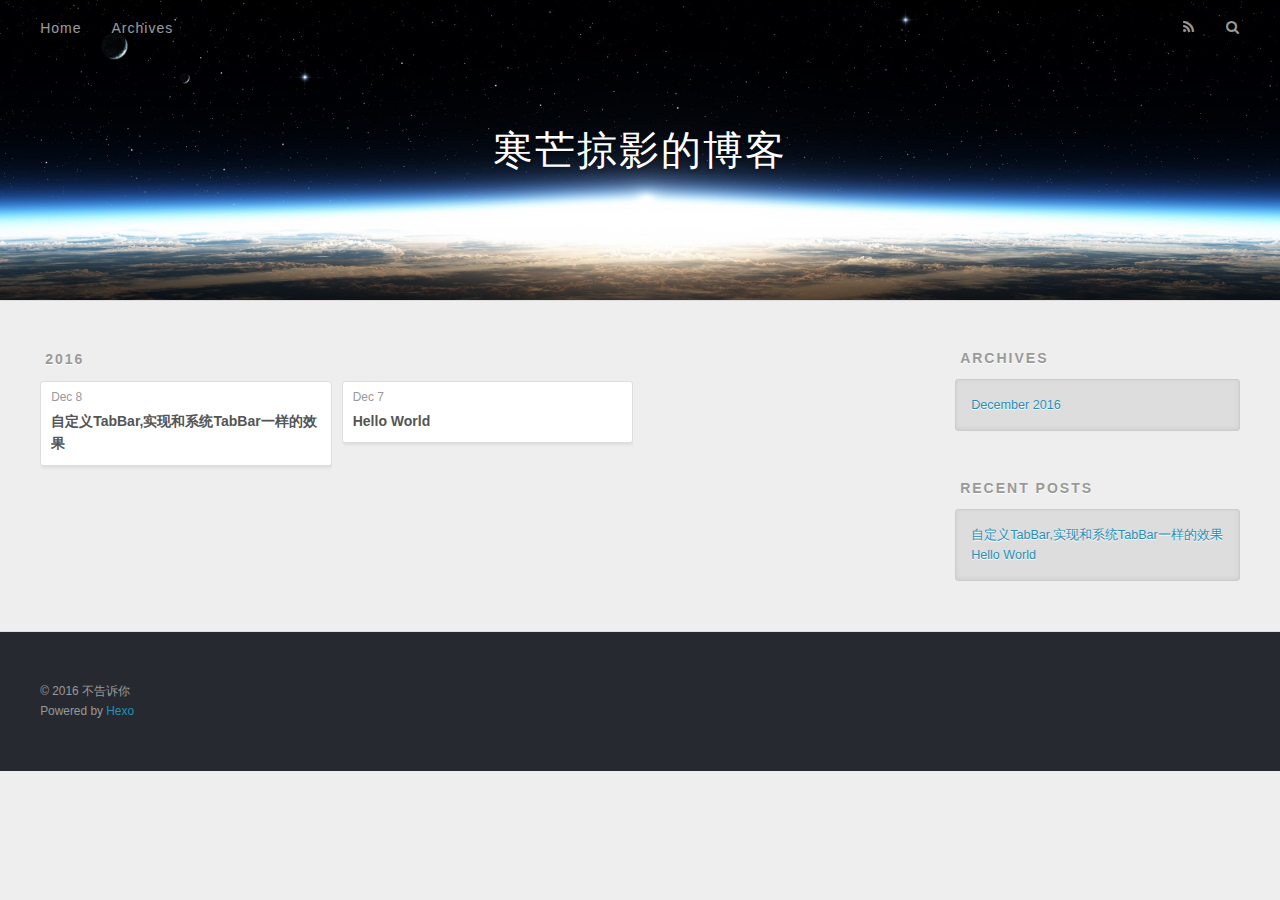
<file: archives/index.html>
<!DOCTYPE html>
<html>
<head>
  <meta charset="utf-8">
  
  <title>Archives | 寒芒掠影的博客</title>
  <meta name="viewport" content="width=device-width, initial-scale=1, maximum-scale=1">
  <meta name="description" content="找点乐子，一块乐呵乐呵得了。">
<meta property="og:type" content="website">
<meta property="og:title" content="寒芒掠影的博客">
<meta property="og:url" content="http://yoursite.com/archives/index.html">
<meta property="og:site_name" content="寒芒掠影的博客">
<meta property="og:description" content="找点乐子，一块乐呵乐呵得了。">
<meta name="twitter:card" content="summary">
<meta name="twitter:title" content="寒芒掠影的博客">
<meta name="twitter:description" content="找点乐子，一块乐呵乐呵得了。">
  
    <link rel="alternate" href="/atom.xml" title="寒芒掠影的博客" type="application/atom+xml">
  
  
    <link rel="icon" href="/favicon.png">
  
  
    <link href="//fonts.googleapis.com/css?family=Source+Code+Pro" rel="stylesheet" type="text/css">
  
  <link rel="stylesheet" href="/css/style.css">
  

</head>

<body>
  <div id="container">
    <div id="wrap">
      <header id="header">
  <div id="banner"></div>
  <div id="header-outer" class="outer">
    <div id="header-title" class="inner">
      <h1 id="logo-wrap">
        <a href="/" id="logo">寒芒掠影的博客</a>
      </h1>
      
    </div>
    <div id="header-inner" class="inner">
      <nav id="main-nav">
        <a id="main-nav-toggle" class="nav-icon"></a>
        
          <a class="main-nav-link" href="/">Home</a>
        
          <a class="main-nav-link" href="/archives">Archives</a>
        
      </nav>
      <nav id="sub-nav">
        
          <a id="nav-rss-link" class="nav-icon" href="/atom.xml" title="RSS Feed"></a>
        
        <a id="nav-search-btn" class="nav-icon" title="Search"></a>
      </nav>
      <div id="search-form-wrap">
        <form action="//google.com/search" method="get" accept-charset="UTF-8" class="search-form"><input type="search" name="q" results="0" class="search-form-input" placeholder="Search"><button type="submit" class="search-form-submit">&#xF002;</button><input type="hidden" name="sitesearch" value="http://yoursite.com"></form>
      </div>
    </div>
  </div>
</header>
      <div class="outer">
        <section id="main">
  
  
    
    
      
      
      <section class="archives-wrap">
        <div class="archive-year-wrap">
          <a href="/archives/2016" class="archive-year">2016</a>
        </div>
        <div class="archives">
    
    <article class="archive-article archive-type-post">
  <div class="archive-article-inner">
    <header class="archive-article-header">
      <a href="/2016/12/08/自定义TabBar-实现和系统TabBar一样的效果/" class="archive-article-date">
  <time datetime="2016-12-08T08:40:50.000Z" itemprop="datePublished">Dec 8</time>
</a>
      
  
    <h1 itemprop="name">
      <a class="archive-article-title" href="/2016/12/08/自定义TabBar-实现和系统TabBar一样的效果/">自定义TabBar,实现和系统TabBar一样的效果</a>
    </h1>
  

    </header>
  </div>
</article>
  
    
    
    <article class="archive-article archive-type-post">
  <div class="archive-article-inner">
    <header class="archive-article-header">
      <a href="/2016/12/07/hello-world/" class="archive-article-date">
  <time datetime="2016-12-07T03:57:28.000Z" itemprop="datePublished">Dec 7</time>
</a>
      
  
    <h1 itemprop="name">
      <a class="archive-article-title" href="/2016/12/07/hello-world/">Hello World</a>
    </h1>
  

    </header>
  </div>
</article>
  
  
    </div></section>
  

</section>
        
          <aside id="sidebar">
  
    

  
    

  
    
  
    
  <div class="widget-wrap">
    <h3 class="widget-title">Archives</h3>
    <div class="widget">
      <ul class="archive-list"><li class="archive-list-item"><a class="archive-list-link" href="/archives/2016/12/">December 2016</a></li></ul>
    </div>
  </div>


  
    
  <div class="widget-wrap">
    <h3 class="widget-title">Recent Posts</h3>
    <div class="widget">
      <ul>
        
          <li>
            <a href="/2016/12/08/自定义TabBar-实现和系统TabBar一样的效果/">自定义TabBar,实现和系统TabBar一样的效果</a>
          </li>
        
          <li>
            <a href="/2016/12/07/hello-world/">Hello World</a>
          </li>
        
      </ul>
    </div>
  </div>

  
</aside>
        
      </div>
      <footer id="footer">
  
  <div class="outer">
    <div id="footer-info" class="inner">
      &copy; 2016 不告诉你<br>
      Powered by <a href="http://hexo.io/" target="_blank">Hexo</a>
    </div>
  </div>
</footer>
    </div>
    <nav id="mobile-nav">
  
    <a href="/" class="mobile-nav-link">Home</a>
  
    <a href="/archives" class="mobile-nav-link">Archives</a>
  
</nav>
    

<script src="//ajax.googleapis.com/ajax/libs/jquery/2.0.3/jquery.min.js"></script>


  <link rel="stylesheet" href="/fancybox/jquery.fancybox.css">
  <script src="/fancybox/jquery.fancybox.pack.js"></script>


<script src="/js/script.js"></script>

  </div>
</body>
</html>
</file>
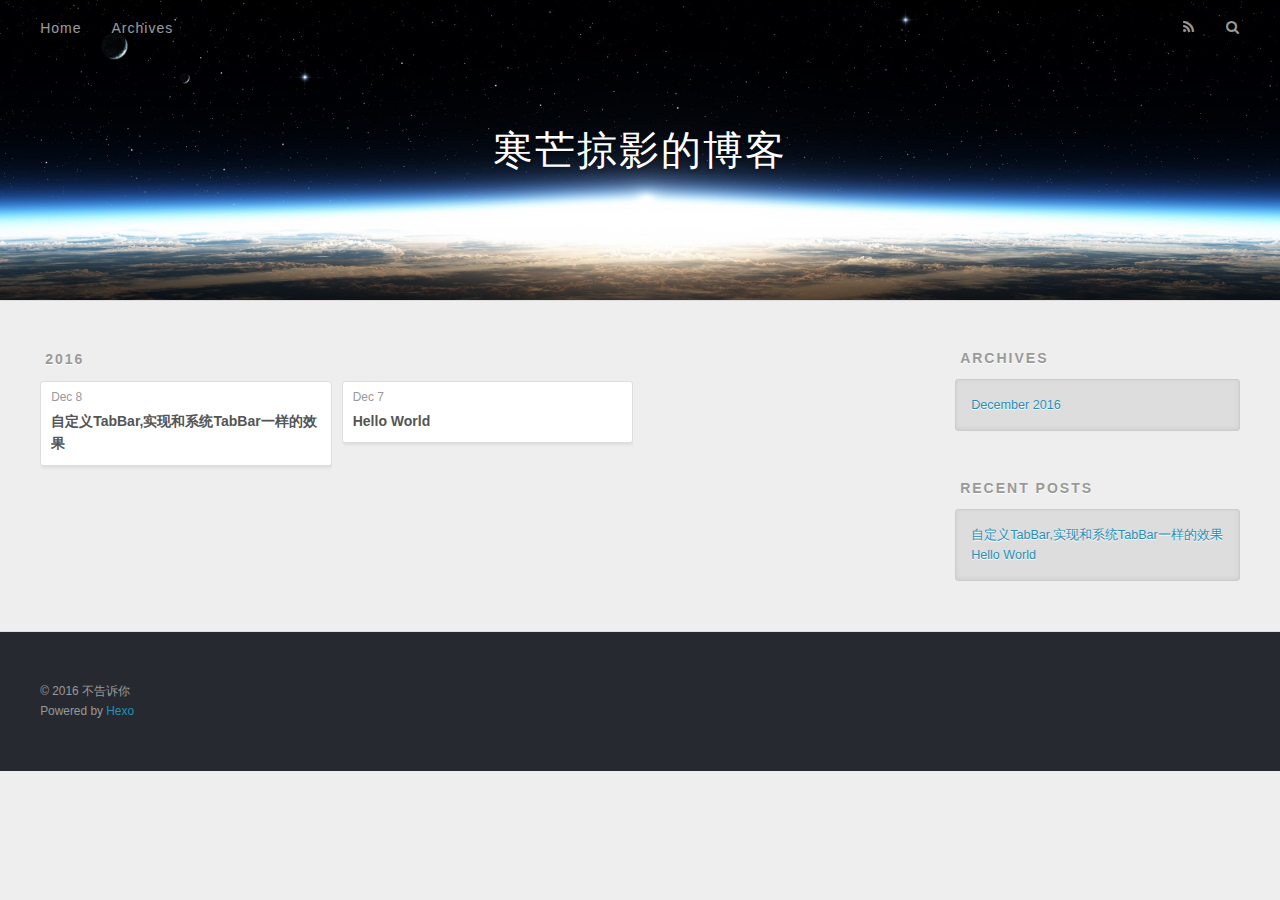
<file: archives/2016/index.html>
<!DOCTYPE html>
<html>
<head>
  <meta charset="utf-8">
  
  <title>Archives: 2016 | 寒芒掠影的博客</title>
  <meta name="viewport" content="width=device-width, initial-scale=1, maximum-scale=1">
  <meta name="description" content="找点乐子，一块乐呵乐呵得了。">
<meta property="og:type" content="website">
<meta property="og:title" content="寒芒掠影的博客">
<meta property="og:url" content="http://yoursite.com/archives/2016/index.html">
<meta property="og:site_name" content="寒芒掠影的博客">
<meta property="og:description" content="找点乐子，一块乐呵乐呵得了。">
<meta name="twitter:card" content="summary">
<meta name="twitter:title" content="寒芒掠影的博客">
<meta name="twitter:description" content="找点乐子，一块乐呵乐呵得了。">
  
    <link rel="alternate" href="/atom.xml" title="寒芒掠影的博客" type="application/atom+xml">
  
  
    <link rel="icon" href="/favicon.png">
  
  
    <link href="//fonts.googleapis.com/css?family=Source+Code+Pro" rel="stylesheet" type="text/css">
  
  <link rel="stylesheet" href="/css/style.css">
  

</head>

<body>
  <div id="container">
    <div id="wrap">
      <header id="header">
  <div id="banner"></div>
  <div id="header-outer" class="outer">
    <div id="header-title" class="inner">
      <h1 id="logo-wrap">
        <a href="/" id="logo">寒芒掠影的博客</a>
      </h1>
      
    </div>
    <div id="header-inner" class="inner">
      <nav id="main-nav">
        <a id="main-nav-toggle" class="nav-icon"></a>
        
          <a class="main-nav-link" href="/">Home</a>
        
          <a class="main-nav-link" href="/archives">Archives</a>
        
      </nav>
      <nav id="sub-nav">
        
          <a id="nav-rss-link" class="nav-icon" href="/atom.xml" title="RSS Feed"></a>
        
        <a id="nav-search-btn" class="nav-icon" title="Search"></a>
      </nav>
      <div id="search-form-wrap">
        <form action="//google.com/search" method="get" accept-charset="UTF-8" class="search-form"><input type="search" name="q" results="0" class="search-form-input" placeholder="Search"><button type="submit" class="search-form-submit">&#xF002;</button><input type="hidden" name="sitesearch" value="http://yoursite.com"></form>
      </div>
    </div>
  </div>
</header>
      <div class="outer">
        <section id="main">
  
  
    
    
      
      
      <section class="archives-wrap">
        <div class="archive-year-wrap">
          <a href="/archives/2016" class="archive-year">2016</a>
        </div>
        <div class="archives">
    
    <article class="archive-article archive-type-post">
  <div class="archive-article-inner">
    <header class="archive-article-header">
      <a href="/2016/12/08/自定义TabBar-实现和系统TabBar一样的效果/" class="archive-article-date">
  <time datetime="2016-12-08T08:40:50.000Z" itemprop="datePublished">Dec 8</time>
</a>
      
  
    <h1 itemprop="name">
      <a class="archive-article-title" href="/2016/12/08/自定义TabBar-实现和系统TabBar一样的效果/">自定义TabBar,实现和系统TabBar一样的效果</a>
    </h1>
  

    </header>
  </div>
</article>
  
    
    
    <article class="archive-article archive-type-post">
  <div class="archive-article-inner">
    <header class="archive-article-header">
      <a href="/2016/12/07/hello-world/" class="archive-article-date">
  <time datetime="2016-12-07T03:57:28.000Z" itemprop="datePublished">Dec 7</time>
</a>
      
  
    <h1 itemprop="name">
      <a class="archive-article-title" href="/2016/12/07/hello-world/">Hello World</a>
    </h1>
  

    </header>
  </div>
</article>
  
  
    </div></section>
  

</section>
        
          <aside id="sidebar">
  
    

  
    

  
    
  
    
  <div class="widget-wrap">
    <h3 class="widget-title">Archives</h3>
    <div class="widget">
      <ul class="archive-list"><li class="archive-list-item"><a class="archive-list-link" href="/archives/2016/12/">December 2016</a></li></ul>
    </div>
  </div>


  
    
  <div class="widget-wrap">
    <h3 class="widget-title">Recent Posts</h3>
    <div class="widget">
      <ul>
        
          <li>
            <a href="/2016/12/08/自定义TabBar-实现和系统TabBar一样的效果/">自定义TabBar,实现和系统TabBar一样的效果</a>
          </li>
        
          <li>
            <a href="/2016/12/07/hello-world/">Hello World</a>
          </li>
        
      </ul>
    </div>
  </div>

  
</aside>
        
      </div>
      <footer id="footer">
  
  <div class="outer">
    <div id="footer-info" class="inner">
      &copy; 2016 不告诉你<br>
      Powered by <a href="http://hexo.io/" target="_blank">Hexo</a>
    </div>
  </div>
</footer>
    </div>
    <nav id="mobile-nav">
  
    <a href="/" class="mobile-nav-link">Home</a>
  
    <a href="/archives" class="mobile-nav-link">Archives</a>
  
</nav>
    

<script src="//ajax.googleapis.com/ajax/libs/jquery/2.0.3/jquery.min.js"></script>


  <link rel="stylesheet" href="/fancybox/jquery.fancybox.css">
  <script src="/fancybox/jquery.fancybox.pack.js"></script>


<script src="/js/script.js"></script>

  </div>
</body>
</html>
</file>
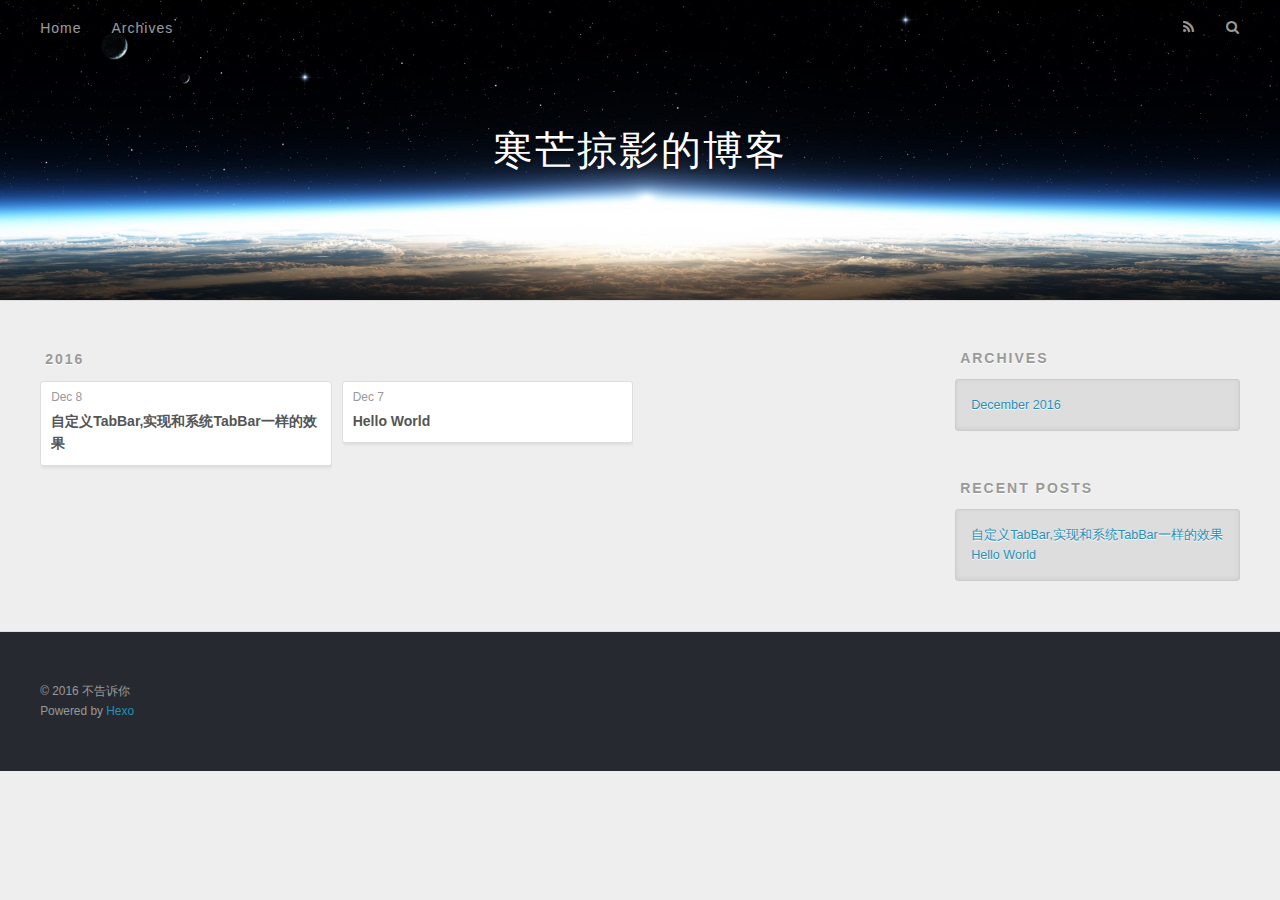
<file: archives/2016/12/index.html>
<!DOCTYPE html>
<html>
<head>
  <meta charset="utf-8">
  
  <title>Archives: 2016/12 | 寒芒掠影的博客</title>
  <meta name="viewport" content="width=device-width, initial-scale=1, maximum-scale=1">
  <meta name="description" content="找点乐子，一块乐呵乐呵得了。">
<meta property="og:type" content="website">
<meta property="og:title" content="寒芒掠影的博客">
<meta property="og:url" content="http://yoursite.com/archives/2016/12/index.html">
<meta property="og:site_name" content="寒芒掠影的博客">
<meta property="og:description" content="找点乐子，一块乐呵乐呵得了。">
<meta name="twitter:card" content="summary">
<meta name="twitter:title" content="寒芒掠影的博客">
<meta name="twitter:description" content="找点乐子，一块乐呵乐呵得了。">
  
    <link rel="alternate" href="/atom.xml" title="寒芒掠影的博客" type="application/atom+xml">
  
  
    <link rel="icon" href="/favicon.png">
  
  
    <link href="//fonts.googleapis.com/css?family=Source+Code+Pro" rel="stylesheet" type="text/css">
  
  <link rel="stylesheet" href="/css/style.css">
  

</head>

<body>
  <div id="container">
    <div id="wrap">
      <header id="header">
  <div id="banner"></div>
  <div id="header-outer" class="outer">
    <div id="header-title" class="inner">
      <h1 id="logo-wrap">
        <a href="/" id="logo">寒芒掠影的博客</a>
      </h1>
      
    </div>
    <div id="header-inner" class="inner">
      <nav id="main-nav">
        <a id="main-nav-toggle" class="nav-icon"></a>
        
          <a class="main-nav-link" href="/">Home</a>
        
          <a class="main-nav-link" href="/archives">Archives</a>
        
      </nav>
      <nav id="sub-nav">
        
          <a id="nav-rss-link" class="nav-icon" href="/atom.xml" title="RSS Feed"></a>
        
        <a id="nav-search-btn" class="nav-icon" title="Search"></a>
      </nav>
      <div id="search-form-wrap">
        <form action="//google.com/search" method="get" accept-charset="UTF-8" class="search-form"><input type="search" name="q" results="0" class="search-form-input" placeholder="Search"><button type="submit" class="search-form-submit">&#xF002;</button><input type="hidden" name="sitesearch" value="http://yoursite.com"></form>
      </div>
    </div>
  </div>
</header>
      <div class="outer">
        <section id="main">
  
  
    
    
      
      
      <section class="archives-wrap">
        <div class="archive-year-wrap">
          <a href="/archives/2016" class="archive-year">2016</a>
        </div>
        <div class="archives">
    
    <article class="archive-article archive-type-post">
  <div class="archive-article-inner">
    <header class="archive-article-header">
      <a href="/2016/12/08/自定义TabBar-实现和系统TabBar一样的效果/" class="archive-article-date">
  <time datetime="2016-12-08T08:40:50.000Z" itemprop="datePublished">Dec 8</time>
</a>
      
  
    <h1 itemprop="name">
      <a class="archive-article-title" href="/2016/12/08/自定义TabBar-实现和系统TabBar一样的效果/">自定义TabBar,实现和系统TabBar一样的效果</a>
    </h1>
  

    </header>
  </div>
</article>
  
    
    
    <article class="archive-article archive-type-post">
  <div class="archive-article-inner">
    <header class="archive-article-header">
      <a href="/2016/12/07/hello-world/" class="archive-article-date">
  <time datetime="2016-12-07T03:57:28.000Z" itemprop="datePublished">Dec 7</time>
</a>
      
  
    <h1 itemprop="name">
      <a class="archive-article-title" href="/2016/12/07/hello-world/">Hello World</a>
    </h1>
  

    </header>
  </div>
</article>
  
  
    </div></section>
  

</section>
        
          <aside id="sidebar">
  
    

  
    

  
    
  
    
  <div class="widget-wrap">
    <h3 class="widget-title">Archives</h3>
    <div class="widget">
      <ul class="archive-list"><li class="archive-list-item"><a class="archive-list-link" href="/archives/2016/12/">December 2016</a></li></ul>
    </div>
  </div>


  
    
  <div class="widget-wrap">
    <h3 class="widget-title">Recent Posts</h3>
    <div class="widget">
      <ul>
        
          <li>
            <a href="/2016/12/08/自定义TabBar-实现和系统TabBar一样的效果/">自定义TabBar,实现和系统TabBar一样的效果</a>
          </li>
        
          <li>
            <a href="/2016/12/07/hello-world/">Hello World</a>
          </li>
        
      </ul>
    </div>
  </div>

  
</aside>
        
      </div>
      <footer id="footer">
  
  <div class="outer">
    <div id="footer-info" class="inner">
      &copy; 2016 不告诉你<br>
      Powered by <a href="http://hexo.io/" target="_blank">Hexo</a>
    </div>
  </div>
</footer>
    </div>
    <nav id="mobile-nav">
  
    <a href="/" class="mobile-nav-link">Home</a>
  
    <a href="/archives" class="mobile-nav-link">Archives</a>
  
</nav>
    

<script src="//ajax.googleapis.com/ajax/libs/jquery/2.0.3/jquery.min.js"></script>


  <link rel="stylesheet" href="/fancybox/jquery.fancybox.css">
  <script src="/fancybox/jquery.fancybox.pack.js"></script>


<script src="/js/script.js"></script>

  </div>
</body>
</html>
</file>
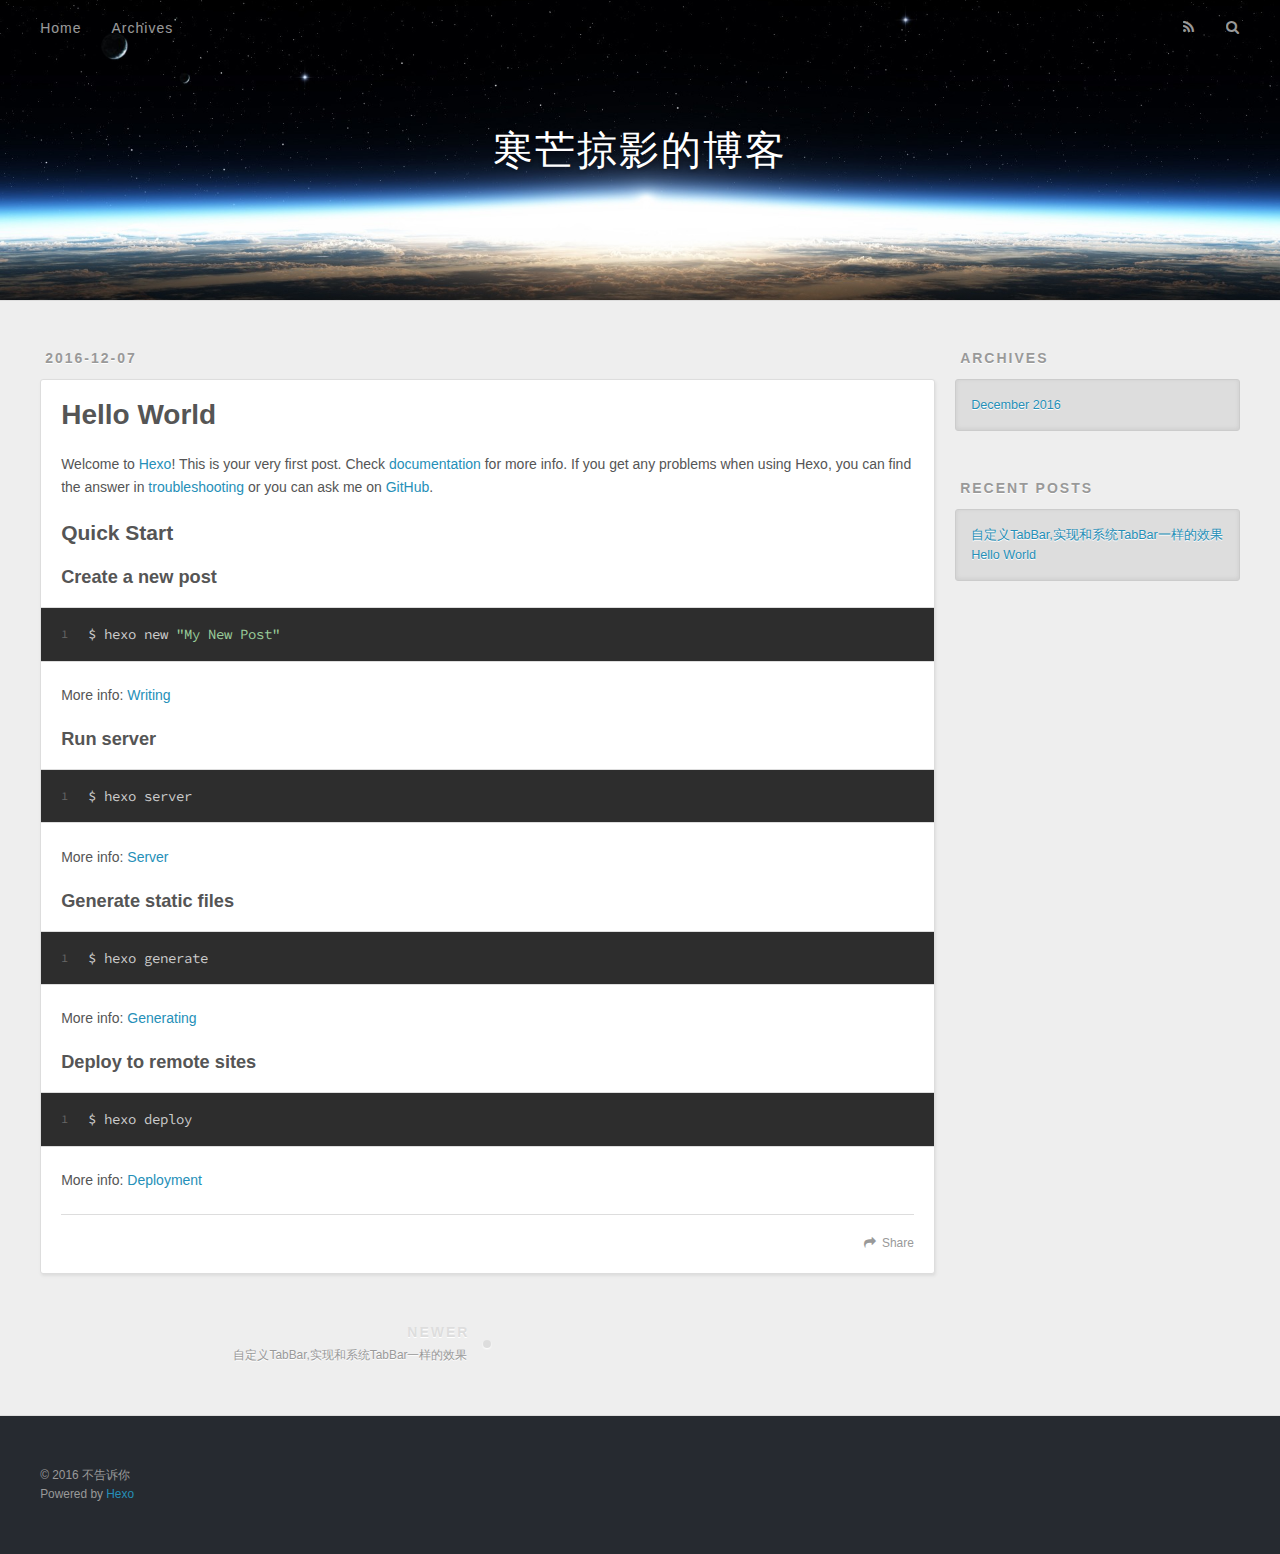
<file: 2016/12/07/hello-world/index.html>
<!DOCTYPE html>
<html>
<head>
  <meta charset="utf-8">
  
  <title>Hello World | 寒芒掠影的博客</title>
  <meta name="viewport" content="width=device-width, initial-scale=1, maximum-scale=1">
  <meta name="description" content="Welcome to Hexo! This is your very first post. Check documentation for more info. If you get any problems when using Hexo, you can find the answer in troubleshooting or you can ask me on GitHub.
Quick">
<meta property="og:type" content="article">
<meta property="og:title" content="Hello World">
<meta property="og:url" content="http://yoursite.com/2016/12/07/hello-world/index.html">
<meta property="og:site_name" content="寒芒掠影的博客">
<meta property="og:description" content="Welcome to Hexo! This is your very first post. Check documentation for more info. If you get any problems when using Hexo, you can find the answer in troubleshooting or you can ask me on GitHub.
Quick">
<meta property="og:updated_time" content="2016-12-07T04:03:14.000Z">
<meta name="twitter:card" content="summary">
<meta name="twitter:title" content="Hello World">
<meta name="twitter:description" content="Welcome to Hexo! This is your very first post. Check documentation for more info. If you get any problems when using Hexo, you can find the answer in troubleshooting or you can ask me on GitHub.
Quick">
  
    <link rel="alternate" href="/atom.xml" title="寒芒掠影的博客" type="application/atom+xml">
  
  
    <link rel="icon" href="/favicon.png">
  
  
    <link href="//fonts.googleapis.com/css?family=Source+Code+Pro" rel="stylesheet" type="text/css">
  
  <link rel="stylesheet" href="/css/style.css">
  

</head>

<body>
  <div id="container">
    <div id="wrap">
      <header id="header">
  <div id="banner"></div>
  <div id="header-outer" class="outer">
    <div id="header-title" class="inner">
      <h1 id="logo-wrap">
        <a href="/" id="logo">寒芒掠影的博客</a>
      </h1>
      
    </div>
    <div id="header-inner" class="inner">
      <nav id="main-nav">
        <a id="main-nav-toggle" class="nav-icon"></a>
        
          <a class="main-nav-link" href="/">Home</a>
        
          <a class="main-nav-link" href="/archives">Archives</a>
        
      </nav>
      <nav id="sub-nav">
        
          <a id="nav-rss-link" class="nav-icon" href="/atom.xml" title="RSS Feed"></a>
        
        <a id="nav-search-btn" class="nav-icon" title="Search"></a>
      </nav>
      <div id="search-form-wrap">
        <form action="//google.com/search" method="get" accept-charset="UTF-8" class="search-form"><input type="search" name="q" results="0" class="search-form-input" placeholder="Search"><button type="submit" class="search-form-submit">&#xF002;</button><input type="hidden" name="sitesearch" value="http://yoursite.com"></form>
      </div>
    </div>
  </div>
</header>
      <div class="outer">
        <section id="main"><article id="post-hello-world" class="article article-type-post" itemscope itemprop="blogPost">
  <div class="article-meta">
    <a href="/2016/12/07/hello-world/" class="article-date">
  <time datetime="2016-12-07T03:57:28.000Z" itemprop="datePublished">2016-12-07</time>
</a>
    
  </div>
  <div class="article-inner">
    
    
      <header class="article-header">
        
  
    <h1 class="article-title" itemprop="name">
      Hello World
    </h1>
  

      </header>
    
    <div class="article-entry" itemprop="articleBody">
      
        <p>Welcome to <a href="https://hexo.io/" target="_blank" rel="external">Hexo</a>! This is your very first post. Check <a href="https://hexo.io/docs/" target="_blank" rel="external">documentation</a> for more info. If you get any problems when using Hexo, you can find the answer in <a href="https://hexo.io/docs/troubleshooting.html" target="_blank" rel="external">troubleshooting</a> or you can ask me on <a href="https://github.com/hexojs/hexo/issues" target="_blank" rel="external">GitHub</a>.</p>
<h2 id="Quick-Start"><a href="#Quick-Start" class="headerlink" title="Quick Start"></a>Quick Start</h2><h3 id="Create-a-new-post"><a href="#Create-a-new-post" class="headerlink" title="Create a new post"></a>Create a new post</h3><figure class="highlight bash"><table><tr><td class="gutter"><pre><div class="line">1</div></pre></td><td class="code"><pre><div class="line">$ hexo new <span class="string">"My New Post"</span></div></pre></td></tr></table></figure>
<p>More info: <a href="https://hexo.io/docs/writing.html" target="_blank" rel="external">Writing</a></p>
<h3 id="Run-server"><a href="#Run-server" class="headerlink" title="Run server"></a>Run server</h3><figure class="highlight bash"><table><tr><td class="gutter"><pre><div class="line">1</div></pre></td><td class="code"><pre><div class="line">$ hexo server</div></pre></td></tr></table></figure>
<p>More info: <a href="https://hexo.io/docs/server.html" target="_blank" rel="external">Server</a></p>
<h3 id="Generate-static-files"><a href="#Generate-static-files" class="headerlink" title="Generate static files"></a>Generate static files</h3><figure class="highlight bash"><table><tr><td class="gutter"><pre><div class="line">1</div></pre></td><td class="code"><pre><div class="line">$ hexo generate</div></pre></td></tr></table></figure>
<p>More info: <a href="https://hexo.io/docs/generating.html" target="_blank" rel="external">Generating</a></p>
<h3 id="Deploy-to-remote-sites"><a href="#Deploy-to-remote-sites" class="headerlink" title="Deploy to remote sites"></a>Deploy to remote sites</h3><figure class="highlight bash"><table><tr><td class="gutter"><pre><div class="line">1</div></pre></td><td class="code"><pre><div class="line">$ hexo deploy</div></pre></td></tr></table></figure>
<p>More info: <a href="https://hexo.io/docs/deployment.html" target="_blank" rel="external">Deployment</a></p>

      
    </div>
    <footer class="article-footer">
      <a data-url="http://yoursite.com/2016/12/07/hello-world/" data-id="ciwg6sb1x0001once54182152" class="article-share-link">Share</a>
      
      
    </footer>
  </div>
  
    
<nav id="article-nav">
  
    <a href="/2016/12/08/自定义TabBar-实现和系统TabBar一样的效果/" id="article-nav-newer" class="article-nav-link-wrap">
      <strong class="article-nav-caption">Newer</strong>
      <div class="article-nav-title">
        
          自定义TabBar,实现和系统TabBar一样的效果
        
      </div>
    </a>
  
  
</nav>

  
</article>

</section>
        
          <aside id="sidebar">
  
    

  
    

  
    
  
    
  <div class="widget-wrap">
    <h3 class="widget-title">Archives</h3>
    <div class="widget">
      <ul class="archive-list"><li class="archive-list-item"><a class="archive-list-link" href="/archives/2016/12/">December 2016</a></li></ul>
    </div>
  </div>


  
    
  <div class="widget-wrap">
    <h3 class="widget-title">Recent Posts</h3>
    <div class="widget">
      <ul>
        
          <li>
            <a href="/2016/12/08/自定义TabBar-实现和系统TabBar一样的效果/">自定义TabBar,实现和系统TabBar一样的效果</a>
          </li>
        
          <li>
            <a href="/2016/12/07/hello-world/">Hello World</a>
          </li>
        
      </ul>
    </div>
  </div>

  
</aside>
        
      </div>
      <footer id="footer">
  
  <div class="outer">
    <div id="footer-info" class="inner">
      &copy; 2016 不告诉你<br>
      Powered by <a href="http://hexo.io/" target="_blank">Hexo</a>
    </div>
  </div>
</footer>
    </div>
    <nav id="mobile-nav">
  
    <a href="/" class="mobile-nav-link">Home</a>
  
    <a href="/archives" class="mobile-nav-link">Archives</a>
  
</nav>
    

<script src="//ajax.googleapis.com/ajax/libs/jquery/2.0.3/jquery.min.js"></script>


  <link rel="stylesheet" href="/fancybox/jquery.fancybox.css">
  <script src="/fancybox/jquery.fancybox.pack.js"></script>


<script src="/js/script.js"></script>

  </div>
</body>
</html>
</file>
<file: css/style.css>
body {
  width: 100%;
}
body:before,
body:after {
  content: "";
  display: table;
}
body:after {
  clear: both;
}
html,
body,
div,
span,
applet,
object,
iframe,
h1,
h2,
h3,
h4,
h5,
h6,
p,
blockquote,
pre,
a,
abbr,
acronym,
address,
big,
cite,
code,
del,
dfn,
em,
img,
ins,
kbd,
q,
s,
samp,
small,
strike,
strong,
sub,
sup,
tt,
var,
dl,
dt,
dd,
ol,
ul,
li,
fieldset,
form,
label,
legend,
table,
caption,
tbody,
tfoot,
thead,
tr,
th,
td {
  margin: 0;
  padding: 0;
  border: 0;
  outline: 0;
  font-weight: inherit;
  font-style: inherit;
  font-family: inherit;
  font-size: 100%;
  vertical-align: baseline;
}
body {
  line-height: 1;
  color: #000;
  background: #fff;
}
ol,
ul {
  list-style: none;
}
table {
  border-collapse: separate;
  border-spacing: 0;
  vertical-align: middle;
}
caption,
th,
td {
  text-align: left;
  font-weight: normal;
  vertical-align: middle;
}
a img {
  border: none;
}
input,
button {
  margin: 0;
  padding: 0;
}
input::-moz-focus-inner,
button::-moz-focus-inner {
  border: 0;
  padding: 0;
}
@font-face {
  font-family: FontAwesome;
  font-style: normal;
  font-weight: normal;
  src: url("fonts/fontawesome-webfont.eot?v=#4.0.3");
  src: url("fonts/fontawesome-webfont.eot?#iefix&v=#4.0.3") format("embedded-opentype"), url("fonts/fontawesome-webfont.woff?v=#4.0.3") format("woff"), url("fonts/fontawesome-webfont.ttf?v=#4.0.3") format("truetype"), url("fonts/fontawesome-webfont.svg#fontawesomeregular?v=#4.0.3") format("svg");
}
html,
body,
#container {
  height: 100%;
}
body {
  background: #eee;
  font: 14px "Helvetica Neue", Helvetica, Arial, sans-serif;
  -webkit-text-size-adjust: 100%;
}
.outer {
  max-width: 1220px;
  margin: 0 auto;
  padding: 0 20px;
}
.outer:before,
.outer:after {
  content: "";
  display: table;
}
.outer:after {
  clear: both;
}
.inner {
  display: inline;
  float: left;
  width: 98.33333333333333%;
  margin: 0 0.833333333333333%;
}
.left,
.alignleft {
  float: left;
}
.right,
.alignright {
  float: right;
}
.clear {
  clear: both;
}
#container {
  position: relative;
}
.mobile-nav-on {
  overflow: hidden;
}
#wrap {
  height: 100%;
  width: 100%;
  position: absolute;
  top: 0;
  left: 0;
  -webkit-transition: 0.2s ease-out;
  -moz-transition: 0.2s ease-out;
  -ms-transition: 0.2s ease-out;
  transition: 0.2s ease-out;
  z-index: 1;
  background: #eee;
}
.mobile-nav-on #wrap {
  left: 280px;
}
@media screen and (min-width: 768px) {
  #main {
    display: inline;
    float: left;
    width: 73.33333333333333%;
    margin: 0 0.833333333333333%;
  }
}
.article-date,
.article-category-link,
.archive-year,
.widget-title {
  text-decoration: none;
  text-transform: uppercase;
  letter-spacing: 2px;
  color: #999;
  margin-bottom: 1em;
  margin-left: 5px;
  line-height: 1em;
  text-shadow: 0 1px #fff;
  font-weight: bold;
}
.article-inner,
.archive-article-inner {
  background: #fff;
  -webkit-box-shadow: 1px 2px 3px #ddd;
  box-shadow: 1px 2px 3px #ddd;
  border: 1px solid #ddd;
  border-radius: 3px;
}
.article-entry h1,
.widget h1 {
  font-size: 2em;
}
.article-entry h2,
.widget h2 {
  font-size: 1.5em;
}
.article-entry h3,
.widget h3 {
  font-size: 1.3em;
}
.article-entry h4,
.widget h4 {
  font-size: 1.2em;
}
.article-entry h5,
.widget h5 {
  font-size: 1em;
}
.article-entry h6,
.widget h6 {
  font-size: 1em;
  color: #999;
}
.article-entry hr,
.widget hr {
  border: 1px dashed #ddd;
}
.article-entry strong,
.widget strong {
  font-weight: bold;
}
.article-entry em,
.widget em,
.article-entry cite,
.widget cite {
  font-style: italic;
}
.article-entry sup,
.widget sup,
.article-entry sub,
.widget sub {
  font-size: 0.75em;
  line-height: 0;
  position: relative;
  vertical-align: baseline;
}
.article-entry sup,
.widget sup {
  top: -0.5em;
}
.article-entry sub,
.widget sub {
  bottom: -0.2em;
}
.article-entry small,
.widget small {
  font-size: 0.85em;
}
.article-entry acronym,
.widget acronym,
.article-entry abbr,
.widget abbr {
  border-bottom: 1px dotted;
}
.article-entry ul,
.widget ul,
.article-entry ol,
.widget ol,
.article-entry dl,
.widget dl {
  margin: 0 20px;
  line-height: 1.6em;
}
.article-entry ul ul,
.widget ul ul,
.article-entry ol ul,
.widget ol ul,
.article-entry ul ol,
.widget ul ol,
.article-entry ol ol,
.widget ol ol {
  margin-top: 0;
  margin-bottom: 0;
}
.article-entry ul,
.widget ul {
  list-style: disc;
}
.article-entry ol,
.widget ol {
  list-style: decimal;
}
.article-entry dt,
.widget dt {
  font-weight: bold;
}
#header {
  height: 300px;
  position: relative;
  border-bottom: 1px solid #ddd;
}
#header:before,
#header:after {
  content: "";
  position: absolute;
  left: 0;
  right: 0;
  height: 40px;
}
#header:before {
  top: 0;
  background: -webkit-linear-gradient(rgba(0,0,0,0.2), transparent);
  background: -moz-linear-gradient(rgba(0,0,0,0.2), transparent);
  background: -ms-linear-gradient(rgba(0,0,0,0.2), transparent);
  background: linear-gradient(rgba(0,0,0,0.2), transparent);
}
#header:after {
  bottom: 0;
  background: -webkit-linear-gradient(transparent, rgba(0,0,0,0.2));
  background: -moz-linear-gradient(transparent, rgba(0,0,0,0.2));
  background: -ms-linear-gradient(transparent, rgba(0,0,0,0.2));
  background: linear-gradient(transparent, rgba(0,0,0,0.2));
}
#header-outer {
  height: 100%;
  position: relative;
}
#header-inner {
  position: relative;
  overflow: hidden;
}
#banner {
  position: absolute;
  top: 0;
  left: 0;
  width: 100%;
  height: 100%;
  background: url("images/banner.jpg") center #000;
  -webkit-background-size: cover;
  -moz-background-size: cover;
  background-size: cover;
  z-index: -1;
}
#header-title {
  text-align: center;
  height: 40px;
  position: absolute;
  top: 50%;
  left: 0;
  margin-top: -20px;
}
#logo,
#subtitle {
  text-decoration: none;
  color: #fff;
  font-weight: 300;
  text-shadow: 0 1px 4px rgba(0,0,0,0.3);
}
#logo {
  font-size: 40px;
  line-height: 40px;
  letter-spacing: 2px;
}
#subtitle {
  font-size: 16px;
  line-height: 16px;
  letter-spacing: 1px;
}
#subtitle-wrap {
  margin-top: 16px;
}
#main-nav {
  float: left;
  margin-left: -15px;
}
.nav-icon,
.main-nav-link {
  float: left;
  color: #fff;
  opacity: 0.6;
  text-decoration: none;
  text-shadow: 0 1px rgba(0,0,0,0.2);
  -webkit-transition: opacity 0.2s;
  -moz-transition: opacity 0.2s;
  -ms-transition: opacity 0.2s;
  transition: opacity 0.2s;
  display: block;
  padding: 20px 15px;
}
.nav-icon:hover,
.main-nav-link:hover {
  opacity: 1;
}
.nav-icon {
  font-family: FontAwesome;
  text-align: center;
  font-size: 14px;
  width: 14px;
  height: 14px;
  padding: 20px 15px;
  position: relative;
  cursor: pointer;
}
.main-nav-link {
  font-weight: 300;
  letter-spacing: 1px;
}
@media screen and (max-width: 479px) {
  .main-nav-link {
    display: none;
  }
}
#main-nav-toggle {
  display: none;
}
#main-nav-toggle:before {
  content: "\f0c9";
}
@media screen and (max-width: 479px) {
  #main-nav-toggle {
    display: block;
  }
}
#sub-nav {
  float: right;
  margin-right: -15px;
}
#nav-rss-link:before {
  content: "\f09e";
}
#nav-search-btn:before {
  content: "\f002";
}
#search-form-wrap {
  position: absolute;
  top: 15px;
  width: 150px;
  height: 30px;
  right: -150px;
  opacity: 0;
  -webkit-transition: 0.2s ease-out;
  -moz-transition: 0.2s ease-out;
  -ms-transition: 0.2s ease-out;
  transition: 0.2s ease-out;
}
#search-form-wrap.on {
  opacity: 1;
  right: 0;
}
@media screen and (max-width: 479px) {
  #search-form-wrap {
    width: 100%;
    right: -100%;
  }
}
.search-form {
  position: absolute;
  top: 0;
  left: 0;
  right: 0;
  background: #fff;
  padding: 5px 15px;
  border-radius: 15px;
  -webkit-box-shadow: 0 0 10px rgba(0,0,0,0.3);
  box-shadow: 0 0 10px rgba(0,0,0,0.3);
}
.search-form-input {
  border: none;
  background: none;
  color: #555;
  width: 100%;
  font: 13px "Helvetica Neue", Helvetica, Arial, sans-serif;
  outline: none;
}
.search-form-input::-webkit-search-results-decoration,
.search-form-input::-webkit-search-cancel-button {
  -webkit-appearance: none;
}
.search-form-submit {
  position: absolute;
  top: 50%;
  right: 10px;
  margin-top: -7px;
  font: 13px FontAwesome;
  border: none;
  background: none;
  color: #bbb;
  cursor: pointer;
}
.search-form-submit:hover,
.search-form-submit:focus {
  color: #777;
}
.article {
  margin: 50px 0;
}
.article-inner {
  overflow: hidden;
}
.article-meta:before,
.article-meta:after {
  content: "";
  display: table;
}
.article-meta:after {
  clear: both;
}
.article-date {
  float: left;
}
.article-category {
  float: left;
  line-height: 1em;
  color: #ccc;
  text-shadow: 0 1px #fff;
  margin-left: 8px;
}
.article-category:before {
  content: "\2022";
}
.article-category-link {
  margin: 0 12px 1em;
}
.article-header {
  padding: 20px 20px 0;
}
.article-title {
  text-decoration: none;
  font-size: 2em;
  font-weight: bold;
  color: #555;
  line-height: 1.1em;
  -webkit-transition: color 0.2s;
  -moz-transition: color 0.2s;
  -ms-transition: color 0.2s;
  transition: color 0.2s;
}
a.article-title:hover {
  color: #258fb8;
}
.article-entry {
  color: #555;
  padding: 0 20px;
}
.article-entry:before,
.article-entry:after {
  content: "";
  display: table;
}
.article-entry:after {
  clear: both;
}
.article-entry p,
.article-entry table {
  line-height: 1.6em;
  margin: 1.6em 0;
}
.article-entry h1,
.article-entry h2,
.article-entry h3,
.article-entry h4,
.article-entry h5,
.article-entry h6 {
  font-weight: bold;
}
.article-entry h1,
.article-entry h2,
.article-entry h3,
.article-entry h4,
.article-entry h5,
.article-entry h6 {
  line-height: 1.1em;
  margin: 1.1em 0;
}
.article-entry a {
  color: #258fb8;
  text-decoration: none;
}
.article-entry a:hover {
  text-decoration: underline;
}
.article-entry ul,
.article-entry ol,
.article-entry dl {
  margin-top: 1.6em;
  margin-bottom: 1.6em;
}
.article-entry img,
.article-entry video {
  max-width: 100%;
  height: auto;
  display: block;
  margin: auto;
}
.article-entry iframe {
  border: none;
}
.article-entry table {
  width: 100%;
  border-collapse: collapse;
  border-spacing: 0;
}
.article-entry th {
  font-weight: bold;
  border-bottom: 3px solid #ddd;
  padding-bottom: 0.5em;
}
.article-entry td {
  border-bottom: 1px solid #ddd;
  padding: 10px 0;
}
.article-entry blockquote {
  font-family: Georgia, "Times New Roman", serif;
  font-size: 1.4em;
  margin: 1.6em 20px;
  text-align: center;
}
.article-entry blockquote footer {
  font-size: 14px;
  margin: 1.6em 0;
  font-family: "Helvetica Neue", Helvetica, Arial, sans-serif;
}
.article-entry blockquote footer cite:before {
  content: "—";
  padding: 0 0.5em;
}
.article-entry .pullquote {
  text-align: left;
  width: 45%;
  margin: 0;
}
.article-entry .pullquote.left {
  margin-left: 0.5em;
  margin-right: 1em;
}
.article-entry .pullquote.right {
  margin-right: 0.5em;
  margin-left: 1em;
}
.article-entry .caption {
  color: #999;
  display: block;
  font-size: 0.9em;
  margin-top: 0.5em;
  position: relative;
  text-align: center;
}
.article-entry .video-container {
  position: relative;
  padding-top: 56.25%;
  height: 0;
  overflow: hidden;
}
.article-entry .video-container iframe,
.article-entry .video-container object,
.article-entry .video-container embed {
  position: absolute;
  top: 0;
  left: 0;
  width: 100%;
  height: 100%;
  margin-top: 0;
}
.article-more-link a {
  display: inline-block;
  line-height: 1em;
  padding: 6px 15px;
  border-radius: 15px;
  background: #eee;
  color: #999;
  text-shadow: 0 1px #fff;
  text-decoration: none;
}
.article-more-link a:hover {
  background: #258fb8;
  color: #fff;
  text-decoration: none;
  text-shadow: 0 1px #1e7293;
}
.article-footer {
  font-size: 0.85em;
  line-height: 1.6em;
  border-top: 1px solid #ddd;
  padding-top: 1.6em;
  margin: 0 20px 20px;
}
.article-footer:before,
.article-footer:after {
  content: "";
  display: table;
}
.article-footer:after {
  clear: both;
}
.article-footer a {
  color: #999;
  text-decoration: none;
}
.article-footer a:hover {
  color: #555;
}
.article-tag-list-item {
  float: left;
  margin-right: 10px;
}
.article-tag-list-link:before {
  content: "#";
}
.article-comment-link {
  float: right;
}
.article-comment-link:before {
  content: "\f075";
  font-family: FontAwesome;
  padding-right: 8px;
}
.article-share-link {
  cursor: pointer;
  float: right;
  margin-left: 20px;
}
.article-share-link:before {
  content: "\f064";
  font-family: FontAwesome;
  padding-right: 6px;
}
#article-nav {
  position: relative;
}
#article-nav:before,
#article-nav:after {
  content: "";
  display: table;
}
#article-nav:after {
  clear: both;
}
@media screen and (min-width: 768px) {
  #article-nav {
    margin: 50px 0;
  }
  #article-nav:before {
    width: 8px;
    height: 8px;
    position: absolute;
    top: 50%;
    left: 50%;
    margin-top: -4px;
    margin-left: -4px;
    content: "";
    border-radius: 50%;
    background: #ddd;
    -webkit-box-shadow: 0 1px 2px #fff;
    box-shadow: 0 1px 2px #fff;
  }
}
.article-nav-link-wrap {
  text-decoration: none;
  text-shadow: 0 1px #fff;
  color: #999;
  -webkit-box-sizing: border-box;
  -moz-box-sizing: border-box;
  box-sizing: border-box;
  margin-top: 50px;
  text-align: center;
  display: block;
}
.article-nav-link-wrap:hover {
  color: #555;
}
@media screen and (min-width: 768px) {
  .article-nav-link-wrap {
    width: 50%;
    margin-top: 0;
  }
}
@media screen and (min-width: 768px) {
  #article-nav-newer {
    float: left;
    text-align: right;
    padding-right: 20px;
  }
}
@media screen and (min-width: 768px) {
  #article-nav-older {
    float: right;
    text-align: left;
    padding-left: 20px;
  }
}
.article-nav-caption {
  text-transform: uppercase;
  letter-spacing: 2px;
  color: #ddd;
  line-height: 1em;
  font-weight: bold;
}
#article-nav-newer .article-nav-caption {
  margin-right: -2px;
}
.article-nav-title {
  font-size: 0.85em;
  line-height: 1.6em;
  margin-top: 0.5em;
}
.article-share-box {
  position: absolute;
  display: none;
  background: #fff;
  -webkit-box-shadow: 1px 2px 10px rgba(0,0,0,0.2);
  box-shadow: 1px 2px 10px rgba(0,0,0,0.2);
  border-radius: 3px;
  margin-left: -145px;
  overflow: hidden;
  z-index: 1;
}
.article-share-box.on {
  display: block;
}
.article-share-input {
  width: 100%;
  background: none;
  -webkit-box-sizing: border-box;
  -moz-box-sizing: border-box;
  box-sizing: border-box;
  font: 14px "Helvetica Neue", Helvetica, Arial, sans-serif;
  padding: 0 15px;
  color: #555;
  outline: none;
  border: 1px solid #ddd;
  border-radius: 3px 3px 0 0;
  height: 36px;
  line-height: 36px;
}
.article-share-links {
  background: #eee;
}
.article-share-links:before,
.article-share-links:after {
  content: "";
  display: table;
}
.article-share-links:after {
  clear: both;
}
.article-share-twitter,
.article-share-facebook,
.article-share-pinterest,
.article-share-google {
  width: 50px;
  height: 36px;
  display: block;
  float: left;
  position: relative;
  color: #999;
  text-shadow: 0 1px #fff;
}
.article-share-twitter:before,
.article-share-facebook:before,
.article-share-pinterest:before,
.article-share-google:before {
  font-size: 20px;
  font-family: FontAwesome;
  width: 20px;
  height: 20px;
  position: absolute;
  top: 50%;
  left: 50%;
  margin-top: -10px;
  margin-left: -10px;
  text-align: center;
}
.article-share-twitter:hover,
.article-share-facebook:hover,
.article-share-pinterest:hover,
.article-share-google:hover {
  color: #fff;
}
.article-share-twitter:before {
  content: "\f099";
}
.article-share-twitter:hover {
  background: #00aced;
  text-shadow: 0 1px #008abe;
}
.article-share-facebook:before {
  content: "\f09a";
}
.article-share-facebook:hover {
  background: #3b5998;
  text-shadow: 0 1px #2f477a;
}
.article-share-pinterest:before {
  content: "\f0d2";
}
.article-share-pinterest:hover {
  background: #cb2027;
  text-shadow: 0 1px #a21a1f;
}
.article-share-google:before {
  content: "\f0d5";
}
.article-share-google:hover {
  background: #dd4b39;
  text-shadow: 0 1px #be3221;
}
.article-gallery {
  background: #000;
  position: relative;
}
.article-gallery-photos {
  position: relative;
  overflow: hidden;
}
.article-gallery-img {
  display: none;
  max-width: 100%;
}
.article-gallery-img:first-child {
  display: block;
}
.article-gallery-img.loaded {
  position: absolute;
  display: block;
}
.article-gallery-img img {
  display: block;
  max-width: 100%;
  margin: 0 auto;
}
#comments {
  background: #fff;
  -webkit-box-shadow: 1px 2px 3px #ddd;
  box-shadow: 1px 2px 3px #ddd;
  padding: 20px;
  border: 1px solid #ddd;
  border-radius: 3px;
  margin: 50px 0;
}
#comments a {
  color: #258fb8;
}
.archives-wrap {
  margin: 50px 0;
}
.archives:before,
.archives:after {
  content: "";
  display: table;
}
.archives:after {
  clear: both;
}
.archive-year-wrap {
  margin-bottom: 1em;
}
.archives {
  -webkit-column-gap: 10px;
  -moz-column-gap: 10px;
  column-gap: 10px;
}
@media screen and (min-width: 480px) and (max-width: 767px) {
  .archives {
    -webkit-column-count: 2;
    -moz-column-count: 2;
    column-count: 2;
  }
}
@media screen and (min-width: 768px) {
  .archives {
    -webkit-column-count: 3;
    -moz-column-count: 3;
    column-count: 3;
  }
}
.archive-article {
  -webkit-column-break-inside: avoid;
  page-break-inside: avoid;
  overflow: hidden;
  break-inside: avoid-column;
}
.archive-article-inner {
  padding: 10px;
  margin-bottom: 15px;
}
.archive-article-title {
  text-decoration: none;
  font-weight: bold;
  color: #555;
  -webkit-transition: color 0.2s;
  -moz-transition: color 0.2s;
  -ms-transition: color 0.2s;
  transition: color 0.2s;
  line-height: 1.6em;
}
.archive-article-title:hover {
  color: #258fb8;
}
.archive-article-footer {
  margin-top: 1em;
}
.archive-article-date {
  color: #999;
  text-decoration: none;
  font-size: 0.85em;
  line-height: 1em;
  margin-bottom: 0.5em;
  display: block;
}
#page-nav {
  margin: 50px auto;
  background: #fff;
  -webkit-box-shadow: 1px 2px 3px #ddd;
  box-shadow: 1px 2px 3px #ddd;
  border: 1px solid #ddd;
  border-radius: 3px;
  text-align: center;
  color: #999;
  overflow: hidden;
}
#page-nav:before,
#page-nav:after {
  content: "";
  display: table;
}
#page-nav:after {
  clear: both;
}
#page-nav a,
#page-nav span {
  padding: 10px 20px;
  line-height: 1;
  height: 2ex;
}
#page-nav a {
  color: #999;
  text-decoration: none;
}
#page-nav a:hover {
  background: #999;
  color: #fff;
}
#page-nav .prev {
  float: left;
}
#page-nav .next {
  float: right;
}
#page-nav .page-number {
  display: inline-block;
}
@media screen and (max-width: 479px) {
  #page-nav .page-number {
    display: none;
  }
}
#page-nav .current {
  color: #555;
  font-weight: bold;
}
#page-nav .space {
  color: #ddd;
}
#footer {
  background: #262a30;
  padding: 50px 0;
  border-top: 1px solid #ddd;
  color: #999;
}
#footer a {
  color: #258fb8;
  text-decoration: none;
}
#footer a:hover {
  text-decoration: underline;
}
#footer-info {
  line-height: 1.6em;
  font-size: 0.85em;
}
.article-entry pre,
.article-entry .highlight {
  background: #2d2d2d;
  margin: 0 -20px;
  padding: 15px 20px;
  border-style: solid;
  border-color: #ddd;
  border-width: 1px 0;
  overflow: auto;
  color: #ccc;
  line-height: 22.400000000000002px;
}
.article-entry .highlight .gutter pre,
.article-entry .gist .gist-file .gist-data .line-numbers {
  color: #666;
  font-size: 0.85em;
}
.article-entry pre,
.article-entry code {
  font-family: "Source Code Pro", Consolas, Monaco, Menlo, Consolas, monospace;
}
.article-entry code {
  background: #eee;
  text-shadow: 0 1px #fff;
  padding: 0 0.3em;
}
.article-entry pre code {
  background: none;
  text-shadow: none;
  padding: 0;
}
.article-entry .highlight pre {
  border: none;
  margin: 0;
  padding: 0;
}
.article-entry .highlight table {
  margin: 0;
  width: auto;
}
.article-entry .highlight td {
  border: none;
  padding: 0;
}
.article-entry .highlight figcaption {
  font-size: 0.85em;
  color: #999;
  line-height: 1em;
  margin-bottom: 1em;
}
.article-entry .highlight figcaption:before,
.article-entry .highlight figcaption:after {
  content: "";
  display: table;
}
.article-entry .highlight figcaption:after {
  clear: both;
}
.article-entry .highlight figcaption a {
  float: right;
}
.article-entry .highlight .gutter pre {
  text-align: right;
  padding-right: 20px;
}
.article-entry .highlight .line {
  height: 22.400000000000002px;
}
.article-entry .highlight .line.marked {
  background: #515151;
}
.article-entry .gist {
  margin: 0 -20px;
  border-style: solid;
  border-color: #ddd;
  border-width: 1px 0;
  background: #2d2d2d;
  padding: 15px 20px 15px 0;
}
.article-entry .gist .gist-file {
  border: none;
  font-family: "Source Code Pro", Consolas, Monaco, Menlo, Consolas, monospace;
  margin: 0;
}
.article-entry .gist .gist-file .gist-data {
  background: none;
  border: none;
}
.article-entry .gist .gist-file .gist-data .line-numbers {
  background: none;
  border: none;
  padding: 0 20px 0 0;
}
.article-entry .gist .gist-file .gist-data .line-data {
  padding: 0 !important;
}
.article-entry .gist .gist-file .highlight {
  margin: 0;
  padding: 0;
  border: none;
}
.article-entry .gist .gist-file .gist-meta {
  background: #2d2d2d;
  color: #999;
  font: 0.85em "Helvetica Neue", Helvetica, Arial, sans-serif;
  text-shadow: 0 0;
  padding: 0;
  margin-top: 1em;
  margin-left: 20px;
}
.article-entry .gist .gist-file .gist-meta a {
  color: #258fb8;
  font-weight: normal;
}
.article-entry .gist .gist-file .gist-meta a:hover {
  text-decoration: underline;
}
pre .comment,
pre .title {
  color: #999;
}
pre .variable,
pre .attribute,
pre .tag,
pre .regexp,
pre .ruby .constant,
pre .xml .tag .title,
pre .xml .pi,
pre .xml .doctype,
pre .html .doctype,
pre .css .id,
pre .css .class,
pre .css .pseudo {
  color: #f2777a;
}
pre .number,
pre .preprocessor,
pre .built_in,
pre .literal,
pre .params,
pre .constant {
  color: #f99157;
}
pre .class,
pre .ruby .class .title,
pre .css .rules .attribute {
  color: #9c9;
}
pre .string,
pre .value,
pre .inheritance,
pre .header,
pre .ruby .symbol,
pre .xml .cdata {
  color: #9c9;
}
pre .css .hexcolor {
  color: #6cc;
}
pre .function,
pre .python .decorator,
pre .python .title,
pre .ruby .function .title,
pre .ruby .title .keyword,
pre .perl .sub,
pre .javascript .title,
pre .coffeescript .title {
  color: #69c;
}
pre .keyword,
pre .javascript .function {
  color: #c9c;
}
@media screen and (max-width: 479px) {
  #mobile-nav {
    position: absolute;
    top: 0;
    left: 0;
    width: 280px;
    height: 100%;
    background: #191919;
    border-right: 1px solid #fff;
  }
}
@media screen and (max-width: 479px) {
  .mobile-nav-link {
    display: block;
    color: #999;
    text-decoration: none;
    padding: 15px 20px;
    font-weight: bold;
  }
  .mobile-nav-link:hover {
    color: #fff;
  }
}
@media screen and (min-width: 768px) {
  #sidebar {
    display: inline;
    float: left;
    width: 23.333333333333332%;
    margin: 0 0.833333333333333%;
  }
}
.widget-wrap {
  margin: 50px 0;
}
.widget {
  color: #777;
  text-shadow: 0 1px #fff;
  background: #ddd;
  -webkit-box-shadow: 0 -1px 4px #ccc inset;
  box-shadow: 0 -1px 4px #ccc inset;
  border: 1px solid #ccc;
  padding: 15px;
  border-radius: 3px;
}
.widget a {
  color: #258fb8;
  text-decoration: none;
}
.widget a:hover {
  text-decoration: underline;
}
.widget ul ul,
.widget ol ul,
.widget dl ul,
.widget ul ol,
.widget ol ol,
.widget dl ol,
.widget ul dl,
.widget ol dl,
.widget dl dl {
  margin-left: 15px;
  list-style: disc;
}
.widget {
  line-height: 1.6em;
  word-wrap: break-word;
  font-size: 0.9em;
}
.widget ul,
.widget ol {
  list-style: none;
  margin: 0;
}
.widget ul ul,
.widget ol ul,
.widget ul ol,
.widget ol ol {
  margin: 0 20px;
}
.widget ul ul,
.widget ol ul {
  list-style: disc;
}
.widget ul ol,
.widget ol ol {
  list-style: decimal;
}
.category-list-count,
.tag-list-count,
.archive-list-count {
  padding-left: 5px;
  color: #999;
  font-size: 0.85em;
}
.category-list-count:before,
.tag-list-count:before,
.archive-list-count:before {
  content: "(";
}
.category-list-count:after,
.tag-list-count:after,
.archive-list-count:after {
  content: ")";
}
.tagcloud a {
  margin-right: 5px;
  display: inline-block;
}
</file>
